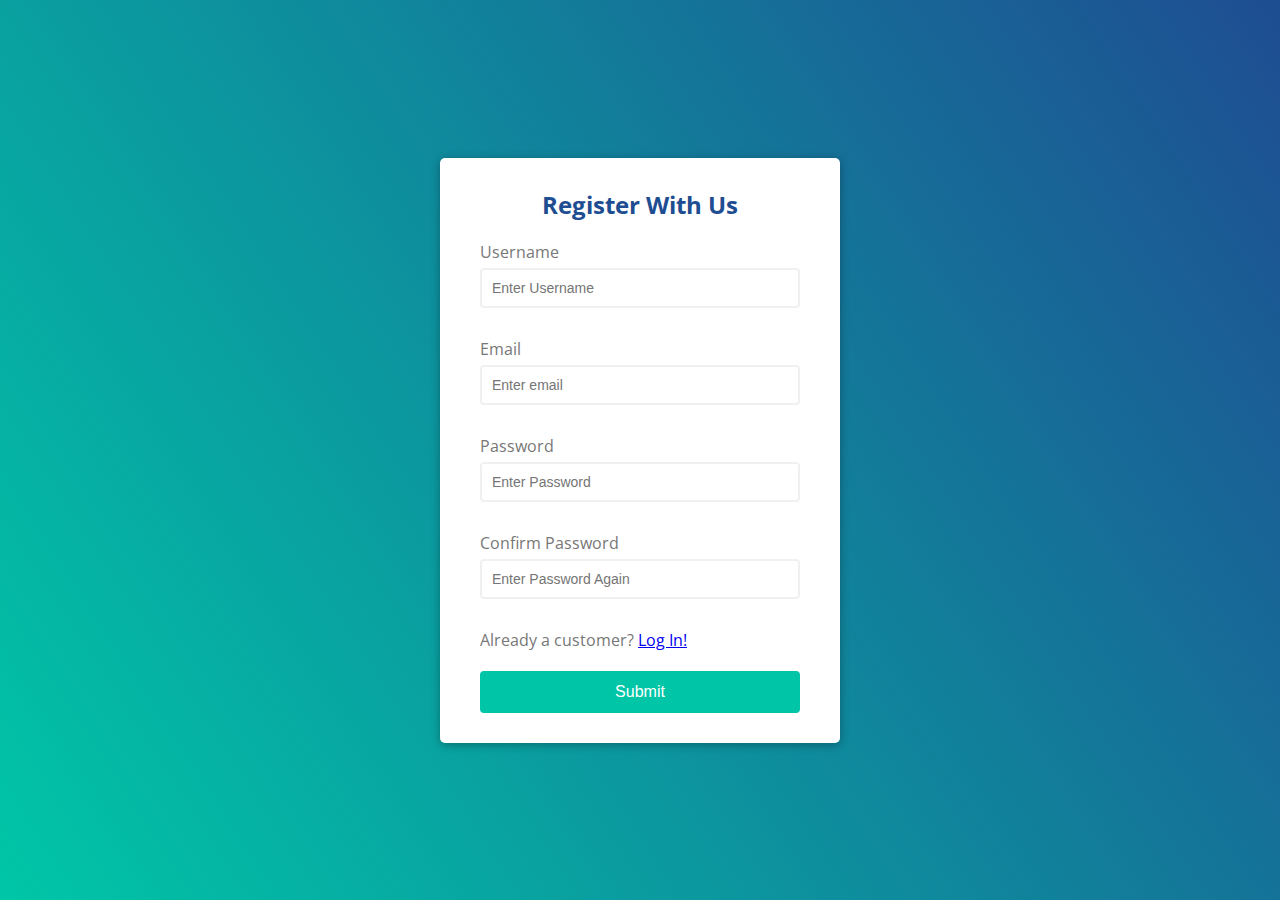
<file: index.html>
<!DOCTYPE html>
<html lang="en">
  <head>
    <meta charset="UTF-8" />
    <meta name="viewport" content="width=device-width, initial-scale=1.0" />
    <title>Register</title>
    <link rel="stylesheet" href="style.css" />
  </head>
  <body>
    <div class="container">
      <form id="form" class="form">
        <h2>Register With Us</h2>
        <div class="form-control">
          <label for="username">Username</label>
          <input type="text" id="username" placeholder="Enter Username" />
          <small>Error Message</small>
        </div>

        <div class="form-control">
          <label for="email">Email</label>
          <input type="text" id="email" placeholder="Enter email" />
          <small>Error Message</small>
        </div>

        <div class="form-control">
          <label for="password">Password</label>
          <input type="password" id="password" placeholder="Enter Password" />
          <small>Error Message</small>
        </div>

        <div class="form-control">
          <label for="password2">Confirm Password</label>
          <input
            type="password"
            id="password2"
            placeholder="Enter Password Again"
          />
          <small>Error Message</small>
        </div>
        <div class="existing">
          Already a customer? <a href="login.html">Log In!</a>
        </div>
        <button type="submit">Submit</button>
      </form>
    </div>

    <script src="main.js"></script>
  </body>
</html>
</file>
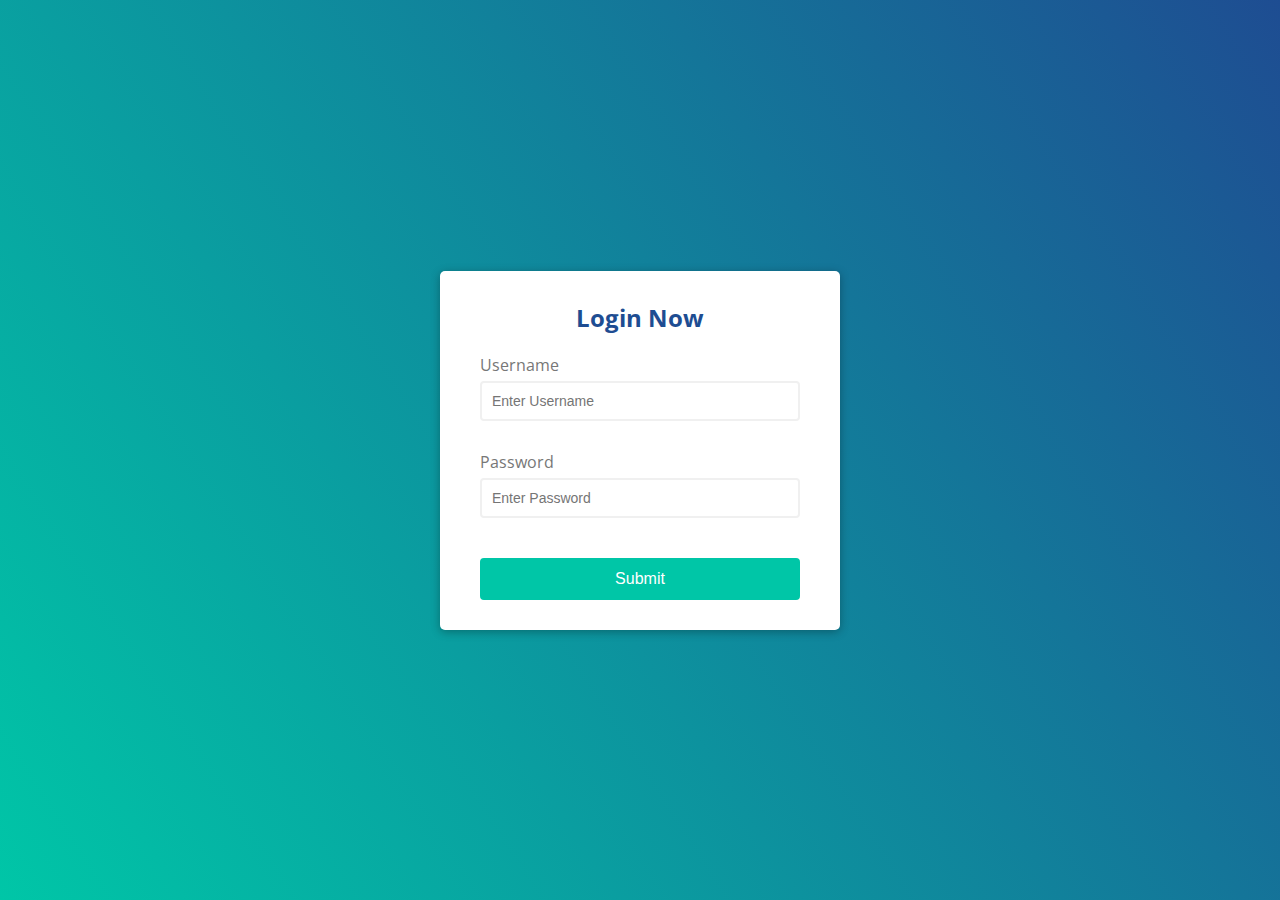
<file: login.html>
<!DOCTYPE html>
<html lang="en">
  <head>
    <meta charset="UTF-8" />
    <meta name="viewport" content="width=device-width, initial-scale=1.0" />
    <title>Login</title>
    <link rel="stylesheet" href="login.css" />
  </head>
  <body>
    <div class="container">
      <form id="form" class="form">
        <h2>Login Now</h2>
        <div class="form-control">
          <label for="username">Username</label>
          <input type="text" id="username" placeholder="Enter Username" />
          <small>Error Message</small>
        </div>

        <div class="form-control">
          <label for="password">Password</label>
          <input type="password" id="password" placeholder="Enter Password" />
          <small>Error Message</small>
        </div>

        <button type="submit">Submit</button>
      </form>
    </div>

    <script src="login.js"></script>
  </body>
</html>
</file>
<file: style.css>
@import url("https://fonts.googleapis.com/css2?family=Open+Sans:ital,wght@0,400;0,600;1,400;1,600&display=swap");

* {
  box-sizing: border-box;
}

body {
  background: linear-gradient(57deg, #00c6a7, #1e4d92);
  font-family: "Open Sans", sans-serif;
  display: flex;
  align-items: center;
  justify-content: center;
  min-height: 100vh;
  margin: 0;
}

.container {
  background-color: white;
  border-radius: 5px;
  box-shadow: 0 2px 10px rgba(0, 0, 0, 0.3);
  width: 400px;
}

.form {
  padding: 30px 40px;
}

h2 {
  color: #1e4d92;
  text-align: center;
  margin: 0 0 20px;
}

.form-control {
  margin-bottom: 10px;
  padding-bottom: 20px;
  position: relative;
}

.form-control label {
  color: #777;
  display: block;
  margin-bottom: 5px;
}

.form-control input {
  border: 2px solid #f0f0f0;
  border-radius: 4px;
  display: block;
  width: 100%;
  padding: 10px;
  font-size: 14px;
}

.form-control input:focus {
  outline: 0;
  border-color: #777;
}

.form-control.success input {
  border-color: #2ecc71;
}

.form-control.error input {
  border-color: #e74c3c;
}

.form-control small {
  color: #e74c3c;
  position: absolute;
  bottom: 0;
  left: 0;
  visibility: hidden;
}

.form-control.error small {
  visibility: visible;
}

.existing {
  color: #777;
  cursor: pointer;
}

.form button {
  cursor: pointer;
  background-color: #00c6a7;
  border: 2px solid #00c6a7;
  border-radius: 4px;
  color: white;
  display: block;
  font-size: 16px;
  padding: 10px;
  margin-top: 20px;
  width: 100%;
}
</file>
<file: login.css>
@import url("https://fonts.googleapis.com/css2?family=Open+Sans:ital,wght@0,400;0,600;1,400;1,600&display=swap");

* {
  box-sizing: border-box;
}

body {
  background: linear-gradient(57deg, #00c6a7, #1e4d92);
  font-family: "Open Sans", sans-serif;
  display: flex;
  align-items: center;
  justify-content: center;
  min-height: 100vh;
  margin: 0;
}

.container {
  background-color: white;
  border-radius: 5px;
  box-shadow: 0 2px 10px rgba(0, 0, 0, 0.3);
  width: 400px;
}

.form {
  padding: 30px 40px;
}

h2 {
  color: #1e4d92;
  text-align: center;
  margin: 0 0 20px;
}

.form-control {
  margin-bottom: 10px;
  padding-bottom: 20px;
  position: relative;
}

.form-control label {
  color: #777;
  display: block;
  margin-bottom: 5px;
}

.form-control input {
  border: 2px solid #f0f0f0;
  border-radius: 4px;
  display: block;
  width: 100%;
  padding: 10px;
  font-size: 14px;
}

.form-control input:focus {
  outline: 0;
  border-color: #777;
}

.form-control.success input {
  border-color: #2ecc71;
}

.form-control.error input {
  border-color: #e74c3c;
}

.form-control small {
  color: #e74c3c;
  position: absolute;
  bottom: 0;
  left: 0;
  visibility: hidden;
}

.form-control.error small {
  visibility: visible;
}

.form button {
  cursor: pointer;
  background-color: #00c6a7;
  border: 2px solid #00c6a7;
  border-radius: 4px;
  color: white;
  display: block;
  font-size: 16px;
  padding: 10px;
  margin-top: 20px;
  width: 100%;
}
</file>
